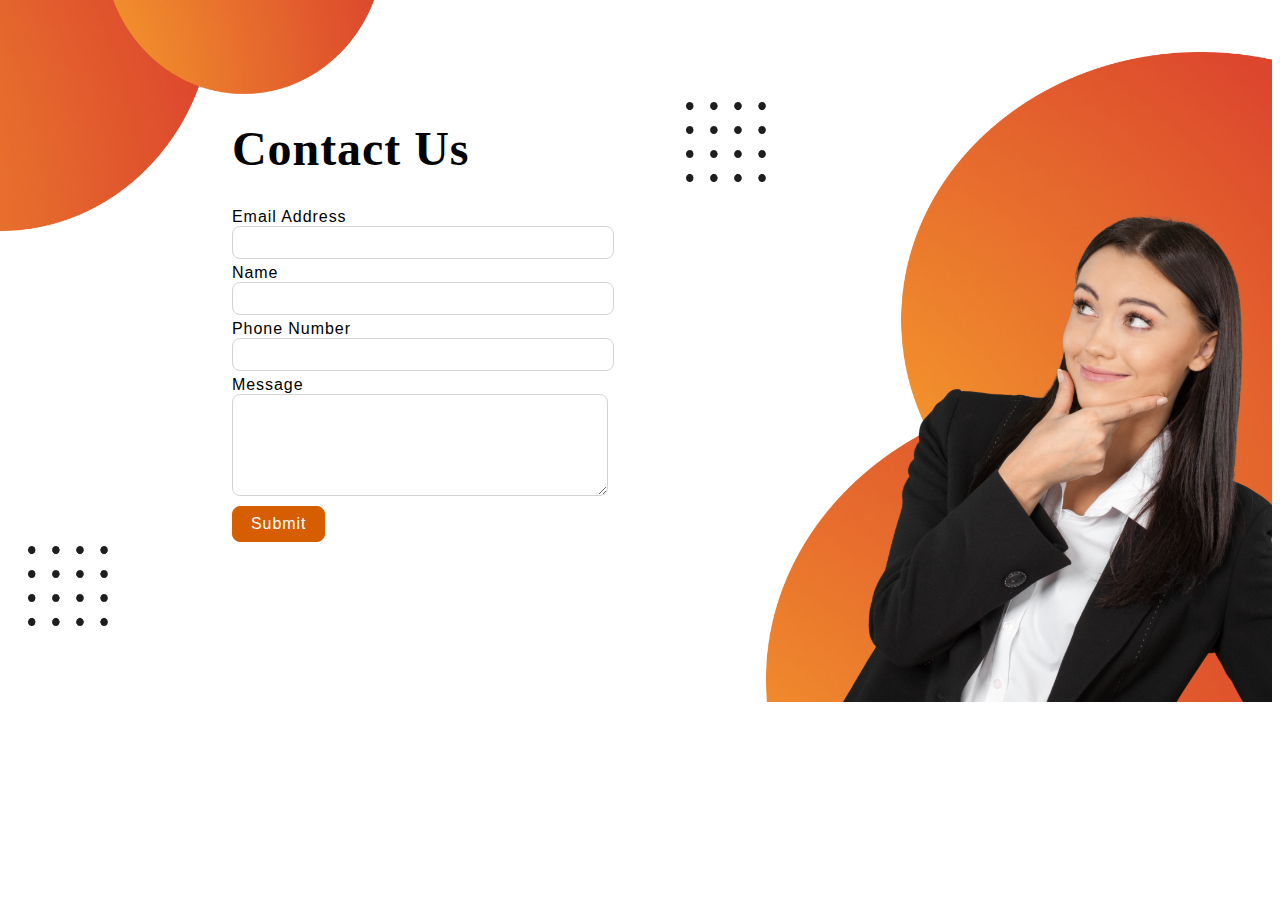
<file: contact-us.html>
<!DOCTYPE html>
<html lang="en">
<head>
    <meta charset="UTF-8">
    <meta http-equiv="X-UA-Compatible" content="IE=edge">
    <meta name="viewport" content="width=device-width, initial-scale=1.0">
    <title>Contact page</title>
    <style>
        body{
            background-image: url(assets/contactus/Gradient.png);
            background-position: top left;
            background-repeat: no-repeat;
            background-size: 30%;
            position: relative;
        }
        img{
            position: absolute;
            right: 0px;
            top: 20px;
            height: 650px;
            width: 40%;
        }
              /*PAGE DECO STYLING*/

        .bottom-deco{
            position: absolute;
            bottom: 3%;
            left: 100px;
        }
        .top-deco{
            position: absolute;
            top: 50px;
            right: 40%;
        }
        .top-deco img, .bottom-deco img{
            height: 80px;
            width:80px;
        }
        .awoman{
            position: absolute;
            left: 600px;
            top: 150px;
            width: max-content;
            z-index: 1;
        }
        .awoman img{
            height: 100%;
            width: 70%;
        }
        .portrait-container{
            display: none;
        }
          /*FORM TEXT AND APPEARANCE*/
        h1{
            font-family: 'Cormorant Garamond', serif;
            font-weight: 700;
            font-size: 48px;
            letter-spacing: 0.059rem;
            color: #030303;
            padding-left: 14rem;
            padding-top: 7%;

        }
        form{
            padding-left: 14rem;
        }
        .form-item{
            font-family: 'DM sans',sans-serif;
            font-weight: 500;
            font-size: 1rem;
            letter-spacing: 0.059rem;
            padding-bottom: .5%;
        }
        input {
            border-radius: 8px;
            border: 0.5px solid #000;
            display: block;
            max-width: 100%;
            width: 35%;
            border: solid 1px #D2D2D2;
            padding: 0.5rem 0 0.5rem 1rem
        }
        #messagebox{
            max-width: 100%;
            width: 35%;
            height: 15%;
            border-radius: 8px;
            border: solid 1px #D2D2D2;
            padding: 5px;
        }
        .sub-button{
            font-family: 'DM Sans',sans-serif;
            font-weight: 500;
            font-size: 1rem;
            letter-spacing: 0.059rem;
            background-color: #D75D01;
            color: #FFFFFF;
            text-align: center;
            border-radius: 8px;
            border: solid 1px #D75D01;
            padding: 8px 18px;
            max-width: 100%;
            display: block; 
            margin-left: 14rem;
        }
              /*SCREEN RESPONSIVENESS*/
              @media screen and (max-width: 850px){
        body{
            background-image: none;
        }
        .page-deco{
            display: none;
        }
        .portrait-container{
            display: block;
            margin: auto;
        }
        input{
            width: 90%;
        }
        #messagebox{
            width: 90%;
        }
        .page-body{
            /* padding-left: 10%; */
            padding-left: 0;
            padding-top: 4rem;
            display: flex;
            flex-direction: column;
        }
        input{
            width: 90%;
        }
        #messagebox{
            width: 90%;
        }
        h1{
            text-align: center;
            padding-left: 0;
            font-size: 2rem;
        }
        .sub-button{
            margin:64px auto 0 auto;
            margin-left: auto;
            margin-right: auto;
        }
        form{
            padding-left: 10%;
        }
        img{
            display: none;
            }
         }
         .portrait-container img{
            display: block;
            height: 100%;
            width: 60%;
            margin: 64px auto 40px auto;
         }
         @media screen and (max-width:1200px){
            body{
                background-size: 40%;
            }
            h1{
                padding-left: 15%;
                padding-top: 14%;
            }
            .sub-button{
                margin-left: 15%;
            }
            form{
                padding-left: 15%;
            }
            .form-item{
                padding-bottom: 1%;
            }
         }
    </style>
</head>
<body>
    <div class="body">
       
        <div class="form-container">
            <div class="portrait-container">
                <img src="assets/contactus/Circleportrait.png" alt="...">
            </div>
            <h1>Contact Us</h1>
            <form action="#" autocomplete="on">
                <div class="form-item">
                    <label for="email">Email Address</label><br>
                    <input type="email" for="email" class="input-box" required autocomplete="on">
                </div>
                <div class="form-item">
                    <label for="name">Name</label><br>
                    <input type="text" class="input-box" for="name" required autocomplete="on">
                </div>
                <div class="form-item">
                    <label for="phonenumber">Phone Number</label><br>
                    <input type="number" for="phonenumber" class="input-box" required autocomplete="on">
                </div>
                <div class="form-item">
                    <label for="message">Message</label><br>
                    <textarea id="messagebox" for="message" required rows="6" columns="200" ></textarea>
                </div>
            </form>
            <div class="right-image">
                <img src="assets/contactus/Image Link.png" alt="">
            </div>
        </div>
    </div>
   <div class="page-deco">
        <div class="bottom-deco">
            <img src="assets/contactus/Circlebottom.png" alt="...">
        </div>
        <div class="top-deco">
            <img src="assets/contactus/Circletop.png" alt="...">
        </div>
   </div>
   <button class="sub-button" onclick="alert('This site is still in development')">Submit</button>
</body>
</html>
</file>
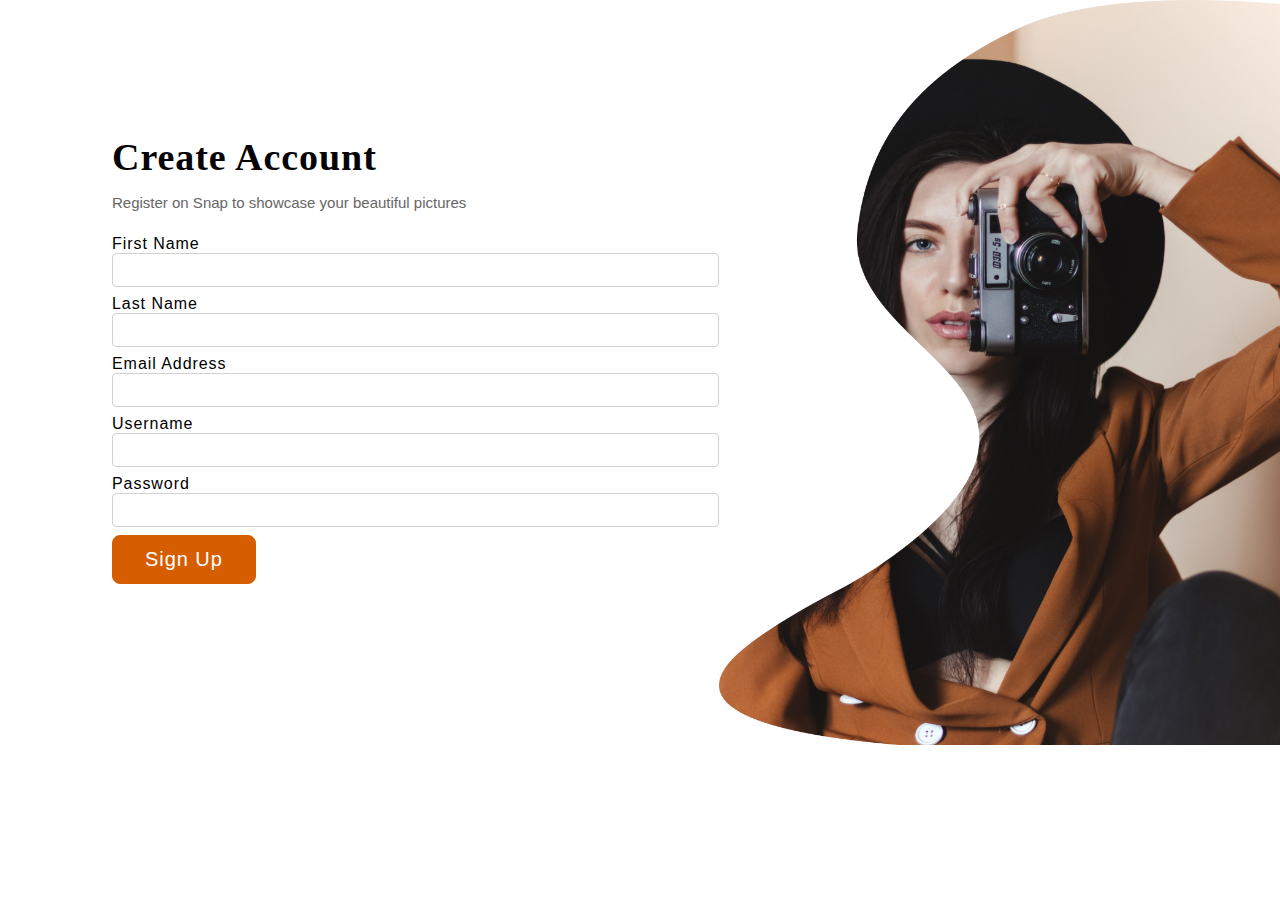
<file: sign-up.html>
<!DOCTYPE html>
<html lang="en">
<head>
    <meta charset="UTF-8">
    <meta http-equiv="X-UA-Compatible" content="IE=edge">
    <meta name="viewport" content="width=device-width, initial-scale=1.0">
    <link rel="stylesheet" href="css/sign-up.css">
    <link rel="shortcut icon" href="assets/signup/ttttt 1.png" type="image/x-icon">
    <title>Sign up for Snap!</title>
</head>
<body>
    <div class="page-body">
        <div class="page-text">
            <div class="lens">
                <img src="assets/signup/Circle.png" alt="lens">
            </div>
            <div class="heading">
                <p><h1>Create Account</h1></p>
                <p class="below">Register on Snap to showcase your beautiful pictures</p>
            </div>
            <form action="#">
                <div class="form-item">
                    <label for="firstname" class="form-input" >First Name</label><br>
                    <input type="text" class="input-box" required>
                </div>
                <div class="form-item">
                    <label for="lastname" class="form-input">Last Name</label><br>
                    <input type="text" class="input-box" required>
                </div>
                <div class="form-item">
                    <label for="email" class="form-input">Email Address</label><br>
                    <input type="email" class="input-box" required>
                </div>
                <div class="form-item">
                    <label for="username" class="form-input">Username</label><br>
                    <input type="text" class="input-box" required> 
                </div>
                <div class="form-item">
                    <label for="password" class="form-input">Password</label><br>
                    <input type="password" class="input-box" required>
                </div>
                 <button class="form-item-button" onclick="alert('Website still in development')">Sign Up</button>
            </form>
            <div class="sign-up-with">
                <p>Or</p>
                <div class="logos">
                    <div class="apple">
                       <a href="#"> <img src="assets/signup/Vector (3).png" alt="sign up with apple"></a>
                    </div>
                    <div class="google">
                        <a href="#"><img src="assets/signup/google logo.png" alt="sign up with google"></a>
                    </div>
                </div>
            </div>
        </div>
        <div class="awoman">
            <img src="assets/signup/cameragirl.png" alt="">
        </div>
    </div>
</body>
</html>
</file>
<file: css/sign-up.css>
*{ 
    margin: 0;
    padding: 0;
    box-sizing: border-box;
}

/* PAGE FORM PROPERTIES */
.lens{
    display: none;
}
h1{
    font-family: 'Cormorant Garamond', serif;
    color: #030303;
    padding-bottom: .5rem;
    font-size: 48px;
    font-weight: 700;
    line-height: 58px;
    letter-spacing: 0.059rem;
    padding-left: 5rem;

}
.below{
    font-family: 'DM Sans', sans-serif;
    font-weight: 400;
    color: #666666;
    font-size: 1rem;
    padding-bottom: 3rem;
    padding-left: 5rem;
}
.page-body{
     display: flex;
}
.awoman img{
    width: 70%;
    height: 90%;
    float: right;
}
.page-text{
    width: 50%;
    margin: 80px auto 50px auto;
}
.form-item{
    padding-left: 5rem;
    padding-bottom: 3%;
}
.form-input{
    font-family: 'DM Sans', sans-serif;
    font-weight: 500;
    font-size: 1rem;
    letter-spacing: 0.059rem;
    height: 3%;
    width: 100%;
    height: 8%;
}
.input-box{
    width: 100%;
    line-height: 20px;
    padding: 5px 25px;
    max-width: 100%;
    border: 1px solid #383838;
    border-radius: 4px;
    display: block;
    border: solid 1px #D2D2D2;

}
.form-item-button{
    font-family: 'DM Sans', sans-serif;
    font-weight: 500;
    font-size: 1rem;
    letter-spacing: 0.059rem;
    margin-left: 5rem;
    background-color: #D75D01;
    color: #FFFFFF;
    text-align: center;
    border-radius: 8px;
    border: solid 1px#D75D01;
    padding: 10px 20px;
    max-width: 100%;
    display: block;
}
input {
    height: 30px;
    border-radius: 8px;
    border: 1px solid #D2D2D2;
    display: block;
}

.signup-image-container{
    width: 100%;
    height: 100%;
    text-align: center;
    float: right;
}

.sign-up-with{
    display: none;
}
.logos{
    display: flex;
    gap: 20px;
    text-align: center;
    margin: 14px auto 0 auto;
}

/* RESPONSIVENESS */
@media only screen and (max-width: 700px){
body{
    background: #FFFFFF;
}
.awoman{
    display: none;
}
.signup-image-container{
    display: none;
}
.form-item{
 padding-bottom: 3%;
}
 .below{
    font-weight: 400;
    color: #666666;
    font-size: 1rem;
    padding-bottom: 24px;
    padding-left: 1rem;
    text-align: center;
    max-width: 90%;
}
.page-body{
    position: relative;
    display: flex;
    justify-content: space-between;
}
.page-text{
    position: absolute;
    width: 100%;
    margin: 0;
}
form{
    padding-left: 1rem;
}
.form-item{
    padding-left: 1rem;
    padding-bottom: 3%;
}
.form-input{
    font-family: 'DM Sans', sans-serif;
    text-align: center;
    font-weight: 500;
    font-size: 1rem;
    letter-spacing: 0.059rem;
    height: 3%;
    width: 100%;
    color:#030303;
    height: 8%;
}
.input-box{
    width: 100%;
    line-height: 20px;
    padding: 5px 20px;
    max-width: 90%;
    border: 1px solid #383838;
    border-radius: 4px;
    display: block;

}
.form-item-button{
    font-family: 'DM Sans', sans-serif;
    font-weight: 500;
    font-size: 1rem;
    letter-spacing: 0.059rem;
    margin: 0 auto;
    background-color:#D75D01;
    color: #FFFFFF;
    text-align: center;
    border-radius: 8px;
    border: solid 1px #D75D01;
    max-width: 100%;
    display: block;
}
input {
    height: 40px;
    border-radius: 6px;
    display: block;
}
.lens{
    display: block;
    text-align: center;
}
h1{
    padding-left: 0;
    text-align: center;
    font-family: 'DM Sans', serif;
    font-weight: 700;
    font-size: 32px;
    padding-bottom: 16px;
}
.sign-up-with{
    display: block;
    text-align: center;
    font-family: 'DM sans', sans-serif;
    font-weight: 500;
    font-size: 1rem;
    margin-bottom: 0;
}
.sign-up-with p{
    padding: 8px;
    margin-bottom: 0;
}
.logos{
    justify-content: center;
    gap: 7px;
    padding-bottom: 8px;
    margin-top: 0;
}   }
@media screen and (max-width: 1400px){
    .input-box{
        max-width: 100%;
        width: 100%;
        height: 34px;
    }
    .page-text{
        width: 90%;
        padding-left: 2rem;
        margin: 128px 0 0 0;
    }
    h1{
        font-size: 38px;
    }
    .below{
        font-size: 15px;
        padding-bottom: 24px;
    }
    .form-input{
        font-size: 16px;
        letter-spacing: 0.05875rem;
    }
    .form-item{
        padding-bottom: 8px;
        font-weight: 500;
        font-size: 16px;
        letter-spacing: 1px;
    }
    .form-item-button{
        padding: 12px 32px;
        font-size: 20px;
    }
    .awoman img{
        width: 100%;
        height: 93%;
}
}
</file>
